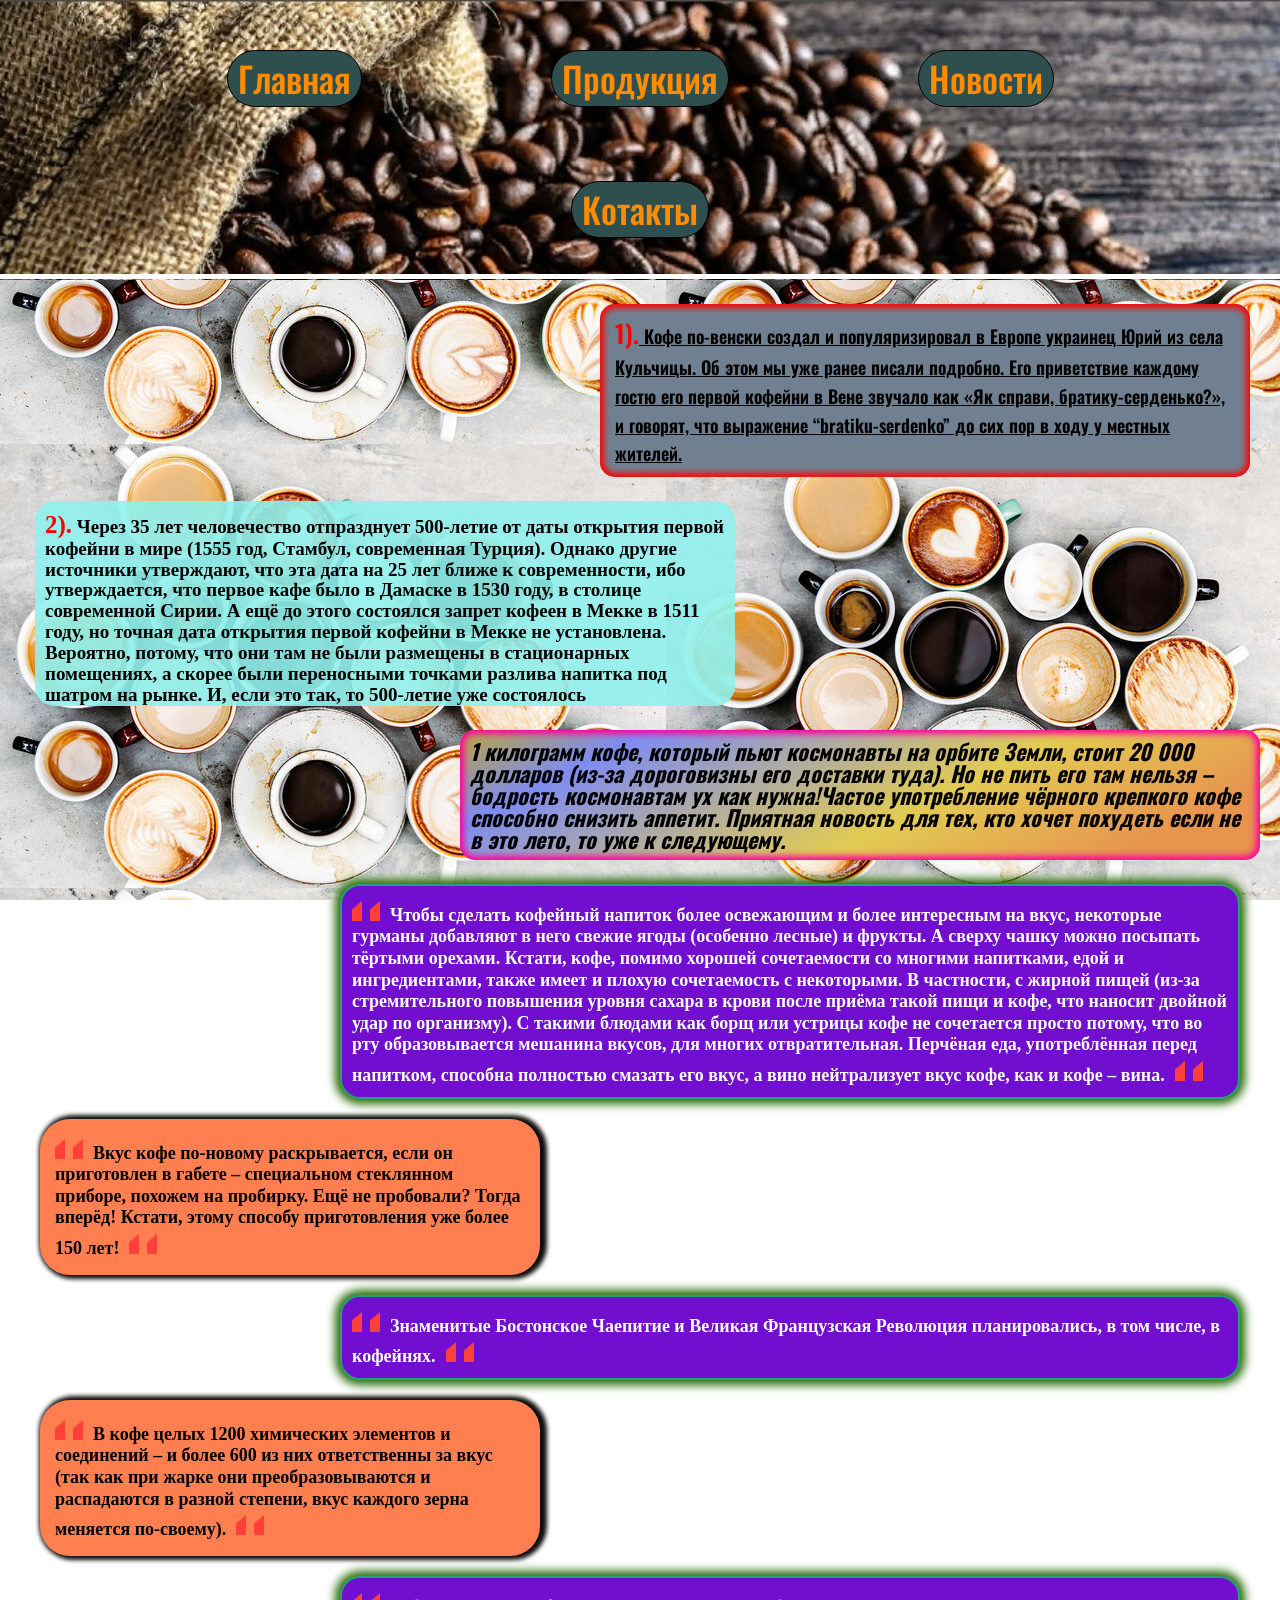
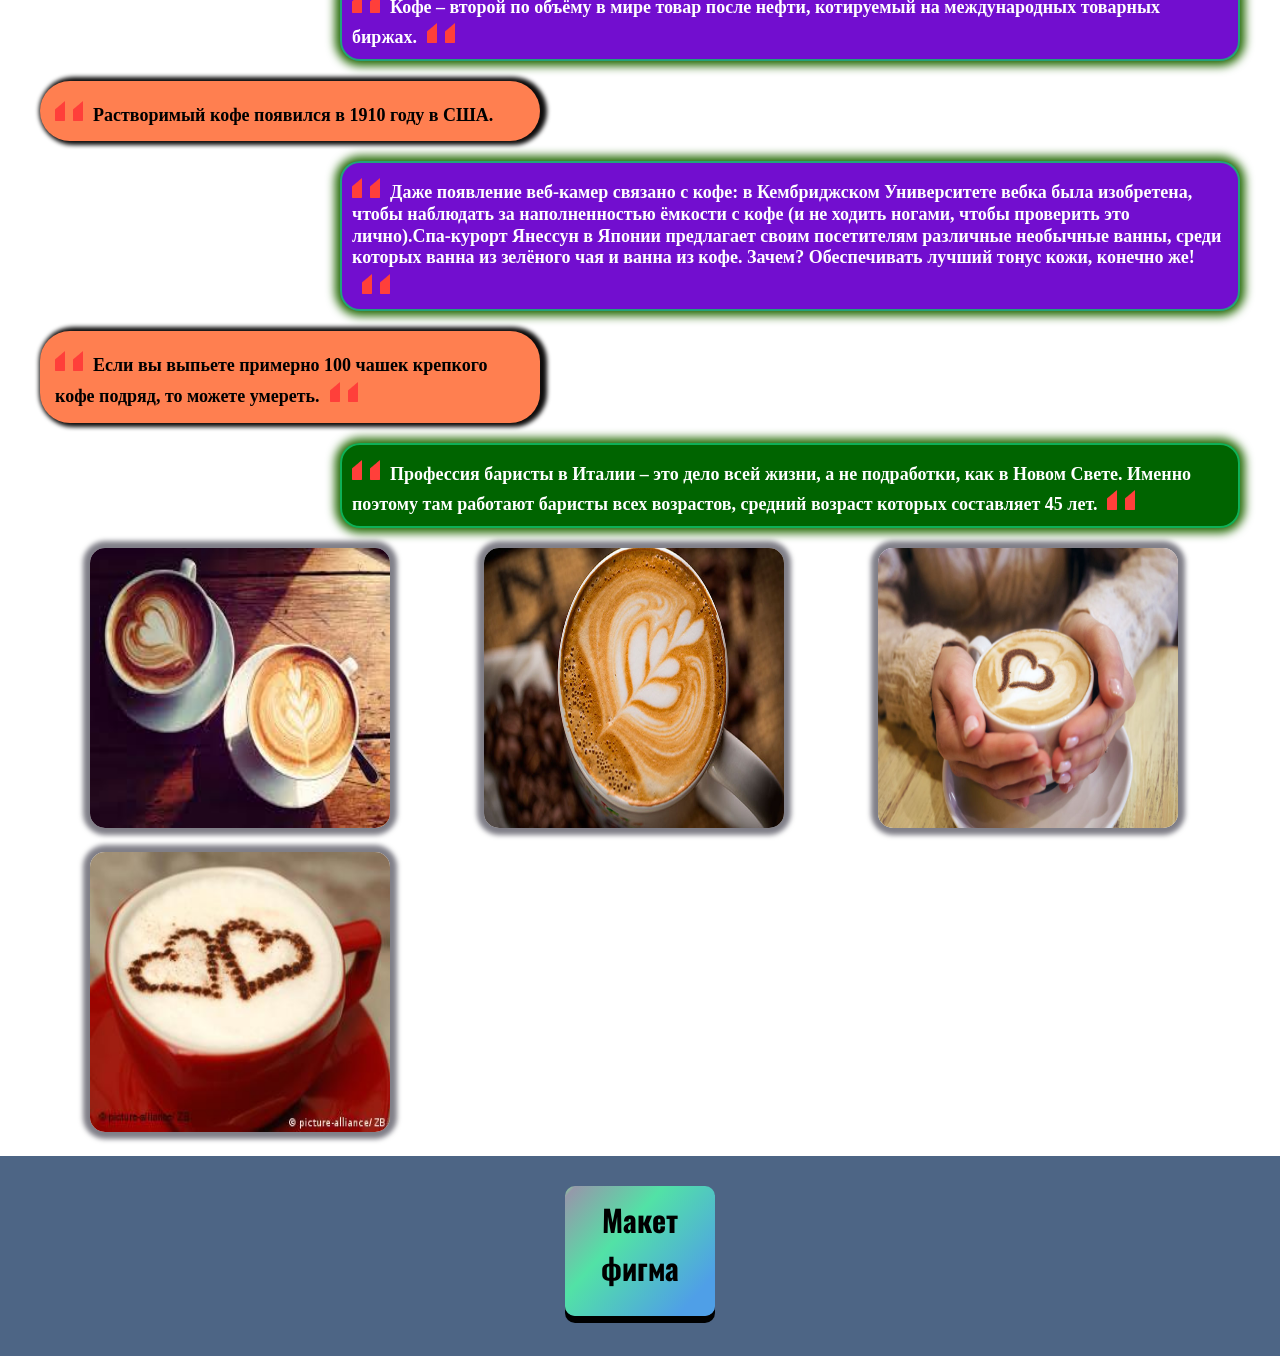
<file: index.html>
<!DOCTYPE html>
<html lang="ru">
<head>
	<meta charset="UTF-8">
	<meta http-equiv="X-UA-Compatible" content="IE=edge">
	<meta name="viewport" content="width=device-width, initial-scale=1.0">
	<link rel="stylesheet" href="css/null.css">
	<link rel="stylesheet" href="css/style.css">
	<title>Lesson 8</title>
</head>
<body>
	<div class="wrapper">
		<header class="header">
			<div class="header-container">
				<nav class="navi">
					<ul>
						<li class="list-item"><a href="#">Главная</a></li>
						<li class="list-item"><a href="#">Продукция</a></li>
						<li class="list-item"><a href="#">Новости</a></li>
						<li class="list-item"><a href="#">Котакты</a></li>
					</ul>
				</nav>
			</div>
		</header>
		<main class="main">
			<div class="block">
				<p class="block-text">
					Кофе по-венски создал и популяризировал в Европе украинец Юрий из села Кульчицы. Об этом мы уже ранее писали подробно. Его приветствие каждому гостю его первой кофейни в Вене звучало как «Як справи, братику-серденько?», и говорят, что выражение “bratiku-serdenko” до сих пор в ходу у местных жителей.
				</p>
				<p class="block-text-2">
					Через 35 лет человечество отпразднует 500-летие от даты открытия первой кофейни в мире (1555 год, Стамбул, современная Турция). Однако другие источники утверждают, что эта дата на 25 лет ближе к современности, ибо утверждается, что первое кафе было в Дамаске в 1530 году, в столице современной Сирии. А ещё до этого состоялся запрет кофеен в Мекке в 1511 году, но точная дата открытия первой кофейни в Мекке не установлена. Вероятно, потому, что они там не были размещены в стационарных помещениях, а скорее были переносными точками разлива напитка под шатром на рынке. И, если это так, то 500-летие уже состоялось
				</p>
				<p class="block-text-3">
					1 килограмм кофе, который пьют космонавты на орбите Земли, стоит 20 000 долларов (из-за дороговизны его доставки туда). Но не пить его там нельзя – бодрость космонавтам ух как нужна!Частое употребление чёрного крепкого кофе способно снизить аппетит. Приятная новость для тех, кто хочет похудеть если не в это лето, то уже к следующему.
				</p>
			</div>
			<div class="block-2">
				<ul class="list-2">
					<li class="list-item-2">Чтобы сделать кофейный напиток более освежающим и более интересным на вкус, некоторые гурманы добавляют в него свежие ягоды (особенно лесные) и фрукты. А сверху чашку можно посыпать тёртыми орехами. Кстати, кофе, помимо хорошей сочетаемости со многими напитками, едой и ингредиентами, также имеет и плохую сочетаемость с некоторыми. В частности, с жирной пищей (из-за стремительного повышения уровня сахара в крови после приёма такой пищи и кофе, что наносит двойной удар по организму). С такими блюдами как борщ или устрицы кофе не сочетается просто потому, что во рту образовывается мешанина вкусов, для многих отвратительная. Перчёная еда, употреблённая перед напитком, способна полностью смазать его вкус, а вино нейтрализует вкус кофе, как и кофе – вина.</li>
					<li class="list-item-2">Вкус кофе по-новому раскрывается, если он приготовлен в габете – специальном стеклянном приборе, похожем на пробирку. Ещё не пробовали? Тогда вперёд! Кстати, этому способу приготовления уже более 150 лет!</li>
					<li class="list-item-2">Знаменитые Бостонское Чаепитие и Великая Французская Революция планировались, в том числе, в кофейнях.</li>
					<li class="list-item-2">В кофе целых 1200 химических элементов и соединений – и более 600 из них ответственны за вкус (так как при жарке они преобразовываются и распадаются в разной степени, вкус каждого зерна меняется по-своему).</li>
					<li class="list-item-2">Кофе – второй по объёму в мире товар после нефти, котируемый на международных товарных биржах.</li>
					<li class="list-item-2">Растворимый кофе появился в 1910 году в США.</li>
					<li class="list-item-2">Даже появление веб-камер связано с кофе: в Кембриджском Университете вебка была изобретена, чтобы наблюдать за наполненностью ёмкости с кофе (и не ходить ногами, чтобы проверить это лично).Спа-курорт Янессун в Японии предлагает своим посетителям различные необычные ванны, среди которых ванна из зелёного чая и ванна из кофе. Зачем? Обеспечивать лучший тонус кожи, конечно же!</li>
					<li class="list-item-2">Если вы выпьете примерно 100 чашек крепкого кофе подряд, то можете умереть.</li>
					<li class="list-item-2">Профессия баристы в Италии – это дело всей жизни, а не подработки, как в Новом Свете. Именно поэтому там работают баристы всех возрастов, средний возраст которых составляет 45 лет.</li>
				</ul>
			</div>
			<div class="list-image">
				<img class="image" src="image/Coffee.jfif" alt="">
				<img class="image" src="image/kak-nazyvayetsya-kofe-s-risunkom-na-penke.jpg" alt="">
				<img class="image" src="image/Depositphotos_86077496_xl-2015-pic_32ratio_900x600-900x600-67994.jpg" alt="">
				<img class="image" src="image/1909843_4.jpg" alt="">
			  </div>
		</main>
		<footer class="footer">
			<div class="block-footer">
     <a id="link" href="index2.html">Макет фигма</a>
			</div>
			
		</footer>
	</div>
</body>
</html>
</file>
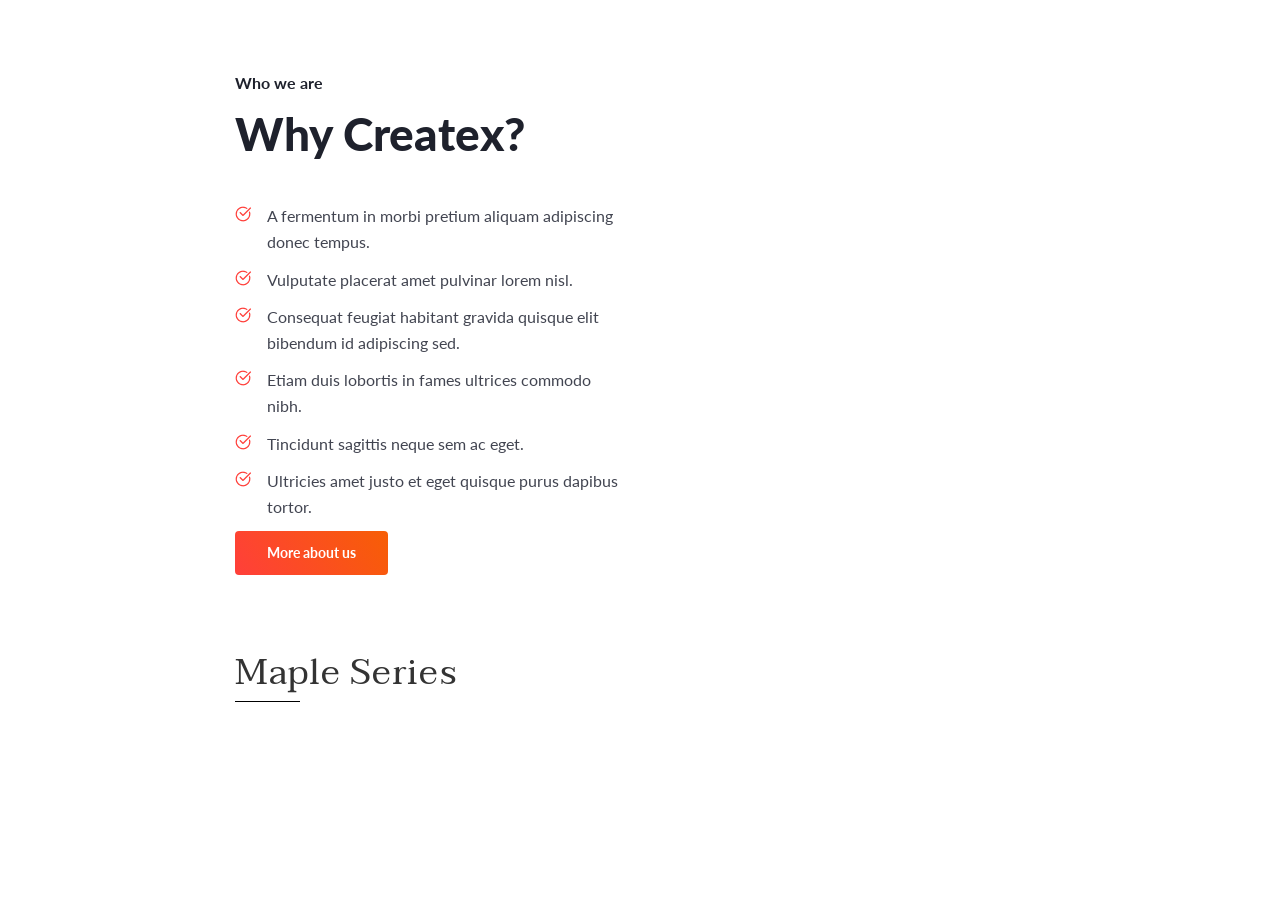
<file: index2.html>
<!DOCTYPE html>
<html lang="ru">
<head>
	<meta charset="UTF-8">
	<meta http-equiv="X-UA-Compatible" content="IE=edge">
	<meta name="viewport" content="width=device-width, initial-scale=1.0">
	<link rel="stylesheet" href="css/null.css">
	<link rel="stylesheet" href="css/figma.css">
	<title>Figma макет</title>
</head>
<body>
	<div class="wrapper">
		<div class="container">
			<header class="header">
				<h6 class="subtitle-text">Who we are</h6>
				<h1 class="header-title">Why Createx?</h1>
			</header>
			<main class="list-main">
				<div class="list-item">
					<ul class="list">
						<li class="list-item-main">A fermentum in morbi pretium aliquam adipiscing donec tempus.</li>
						<li class="list-item-main">Vulputate placerat amet pulvinar lorem nisl.</li>
						<li class="list-item-main">Consequat feugiat habitant gravida quisque elit bibendum id adipiscing sed.</li>
						<li class="list-item-main">Etiam duis lobortis in fames ultrices commodo nibh.</li>
						<li class="list-item-main">Tincidunt sagittis neque sem ac eget.</li>
						<li class="list-item-main">Ultricies amet justo et eget quisque purus dapibus tortor.</li>
					</ul>

				</div>
				<div class="buttom">
					<a class="buttom-text" href="#">More about us</a>
				</div>
				<div class="title"></div>
			</main>
			<footer class="footer">
				<h1 class="footer-title">Maple Series</h1>

			</footer>
		</div>
	</div>
	</body>
	</html>
</file>
<file: css/null.css>
/* Обнуляющий стиль */
*,
*::before,
*::after {
	box-sizing: border-box;
	margin: 0;
	padding: 0;
	border: 0;
}
li {
	list-style: none;
}
a {
	color: inherit;
}
a,
a:visited {
	text-decoration: none;
}
a:hover {
	text-decoration: none;
}
h1,
h2,
h3,
h4,
h5,
h6 {
	font-weight: inherit;
	font-size: inherit;
}
img {
	vertical-align: top;
}

body,
html {
	height: 100%;
	line-height: 1;
}

/* ================================================================ */
</file>
<file: css/style.css>
/* &display=swap */
@import url(https://fonts.googleapis.com/css?family=Oswald:200,300,regular,500,600,700&display=swap);

@import url(https://fonts.googleapis.com/css?family=Nanum+Gothic:regular,700,800&display=swap);


.wrapper {
  overflow: hidden;
  min-height: 100%;
  margin: 0 auto;
}
body{
	font-family:"Oswald";
	font-size: 18px;
	font-style: normal;
	font-weight: 500;
	background:url("../image/2c8ddf4aea41bce884340efc73e2d8fe_ce_2369x1578x0x0_cropped_666x444.jpg") fixed;
}
.header{
	background: url("../image/kofe-1.jpg") 0 0/cover no-repeat;
	color: black;
	text-align: center;
	min-height: 200px;
	margin: 0 0 24px 0;
}
.header::after{
	content: "";
	display: inline-block;
	width: 1300px;
	height: 5px;
	background-color: #fff;
}
.navi{
	color: darkorange;
	font-size:35px ;
}

.list-item{
	display: inline-block;
	margin: 50px 90px 24px;
	padding: 10px;
	border: 1px solid #000;
	border-radius: 30px;
	background: darkslategrey;
}
.list-item:hover{
	outline: dotted #fff;
	background-color: firebrick;
	box-shadow: 0 0 10px 4px yellow;
}
.list-item:active{
	background: rgb(5, 136, 27);
	box-shadow: inset 0 0 8px 4px ;
}
.block-text{
	background: slategrey;
	max-width: 650px;
	text-decoration: underline;
	line-height: 1.6;
	font-weight:600;
	box-shadow: inset 0 0 9px 4px rgb(164, 207, 231);
	border-radius: 15px;
	margin: 0 30px 24px auto;
	padding: 9px 15px;
}
.block-text::before{
content: "1).";
display: inline-block;
color: red;
font-size: 25px;
}
.block-text:hover{
	background: linear-gradient(153deg, rgba(187,164,57,0.7147233893557423) 0%, rgba(114,240,0,0.5186449579831933) 61%, rgba(231,148,79,0.5578606442577031) 100%);
	box-shadow: 12px 12px 15px #000000;
}
.block-text-2{
	font-family: "Nanum+Gothic";
	line-height: 1.1;
	font-size: 19px;
	font-weight: 800;
	padding: 10px 10px 0 10px;
	background-color: rgba(145, 241, 237, 0.9);
	border-radius: 20px;
	max-width: 700px;
	margin: 0 0 24px 35px;
}
.block-text-2::before{
	content: "2).";
	display: inline-block;
	color: red;
	font-size: 25px;

}
.block-text-2:hover{
	background: linear-gradient(270deg, #3F8D45 23.62%, rgba(255, 255, 255, 0.28) 53.23%);
	box-shadow: 12px 12px 15px #000000;
}
.block-text-3{
	font-weight: 800;
	font-size: 22px;
	font-style: italic;
	max-width: 800px;
	margin: 0 20px 24px auto;
	background: linear-gradient(153deg, rgba(187,164,57,1) 0%, rgba(126,140,242,1) 18%, rgba(226,203,82,1) 58%, rgba(231,148,79,1) 86%);
	border-radius: 15px;
	box-shadow: 0 0 8px 3px #000000;
	padding: 10px;
}
.block p:first-of-type{
	box-shadow:inset 0 0 6px 4px red;
}
.block p:nth-child(3){
	box-shadow:inset 0 0 6px 4px rgb(255, 0, 157);
}
.block-2{
	max-width: 1200px;
	margin: 0 auto;
}
.list-2{
	font-family: "Nanum+Gothic";
	font-weight: 900;
	line-height: 1.2;
}
.list-item-2{
	display: block;
}
.list-2>li:nth-of-type(odd){
	max-width: 900px;
	margin: 0 0 20px auto;
	border: 2px solid rgba(18, 194, 106, 0.829);
   box-shadow: 0 0 10px 5px rgb(37, 107, 5);
	background-color: rgb(114, 14, 207);
	color: #fff;
	padding: 10px;
	border-radius: 20px;
}
.list-item-2::before{
	content: "";
	display: inline-block;
	width: 28px;
	height: 20px;
	background: url("../image/braces.png") right bottom no-repeat;
	margin: 5px 10px 0 0px;
}

.list-item-2:not(:nth-child(6))::after{
	content: "";
	display: inline-block;
	width: 28px;
	height: 20px;
	background: url("../image/braces.png");
	margin: 5px 0 0 10px;
}
.list-2>li:nth-of-type(even){
	max-width: 500px;
	margin:0 0 20px 0;
	box-shadow:  3px 0 4px 4px rgb(14, 13, 13);
	border-radius: 30px;
	padding: 15px;
	background-color: coral;
}
.list-2>li:last-of-type{
	background-color: darkgreen;

}
/* ============================== */
.block-2 li :last-child{
	margin-bottom: 0;
}
/* =======Почему не работает?==== */
.footer{
	background: rgb(77, 101, 133);
	min-height: 200px;
	padding: 30px 0;
}
.block-footer{
	font-size: 30px;
	font-weight: 900;
	line-height: 160%;
	max-width: 150px;
	min-height: 130px;
	border-radius: 10px;
	text-align: center;
	margin: 0 auto;
	padding: 10px;
	background: linear-gradient(132deg, rgba(57,151,187,1) 0%, rgba(132,235,146,1) 0%, rgba(149,153,170,1) 4%, rgba(82,226,166,1) 37%, rgba(79,159,231,1) 86%);
	box-shadow: 0 7px 0 0 #000;
}
.block-footer:hover{
	/* margin: 2px 0 0 0; */
	box-shadow: 0 4px 0 0 #000;
	background: rgb(178, 79, 224);
}
.block-footer:active{
	background: red;
}
.image{
	display: inline-block;
	max-width: 300px;
	min-height: 280px;
	margin: 0 0 24px 90px;
	border-radius: 15px;
	box-shadow: 0 0 5px 7px rgba(10, 8, 26, 0.519);
}
.image:hover{
	box-shadow: 0 0 5px 4px rgba(64, 213, 233, 0.911);
}
</file>
<file: css/figma.css>
@import url(https://fonts.googleapis.com/css?family=Lato:100,100italic,300,300italic,regular,italic,700,700italic,900,900italic&display=swap);

@import url(https://fonts.googleapis.com/css?family=Taviraj:100,100italic,200,200italic,300,300italic,regular,italic,500,500italic,600,600italic,700,700italic,800,800italic,900,900italic&display=swap);

.wrapper {
  overflow: hidden;
  min-height: 100%;
}

body {
  max-width: 810px;
  font-family: "Lato";
  font-size: 16px;
  font-style: normal;
  line-height: 160%;
  color: #424551;
  margin: 20px auto;
}
.container{
  max-width: 390px;
  margin: 50px 0 0 0;
}
.header {
  display: block;
  margin: 0 0 40px 0;
}
.subtitle-text{
  font-weight: 700;
  color: #1e212c;
  margin: 0 0 8px 0;
}
.header-title{
  font-weight: 900;
  font-size: 46px;
  color: #1e212c;
  line-height: 130%;
}
/* ========================MAIN==================== */
.list-main {
  max-width: 390px;
  margin: 0 0 48px 0px;
}
.list-item-main{
  line-height: 1.6;
  color: #424551;
  padding: 0 0 0 32px;
  min-height: 16px;
  margin: 0 0 12px 0;
}
.list-item-main::before{
	content:"";
	width: 16px;
	height: 16px;
	display: inline-block;
	background: url("../image/check.png") center no-repeat;
	margin: 0 16px 0 -32px;
}
.buttom {
  display: inline-block;
  text-align: center;
  max-width: 161px;
  background: linear-gradient(55.95deg, #ff3f3a 0%, #f75e05 100%);
  margin: 0 0 30px 0;
  border-radius: 4px;
}
.buttom-text {
  font-weight: 700;
  color: #ffffff;
  font-size: 14px;
  line-height: 44px;
  padding: 0 32px;
}
/* =========================Footer===================== */
.footer{
	font-family: "Taviraj";
	font-size: 36px;
	font-style: normal;
	font-weight: 400;
	line-height: 40px;
	letter-spacing: 0.02em;
	color: #333333;
	margin: 0 0 50px 0;
}
.footer-title::after{
	content: "";
	display: block;
	background: #000;
	width: 65px;
	height: 1px;
	margin: 8px 0 0 0;
	
}
</file>
